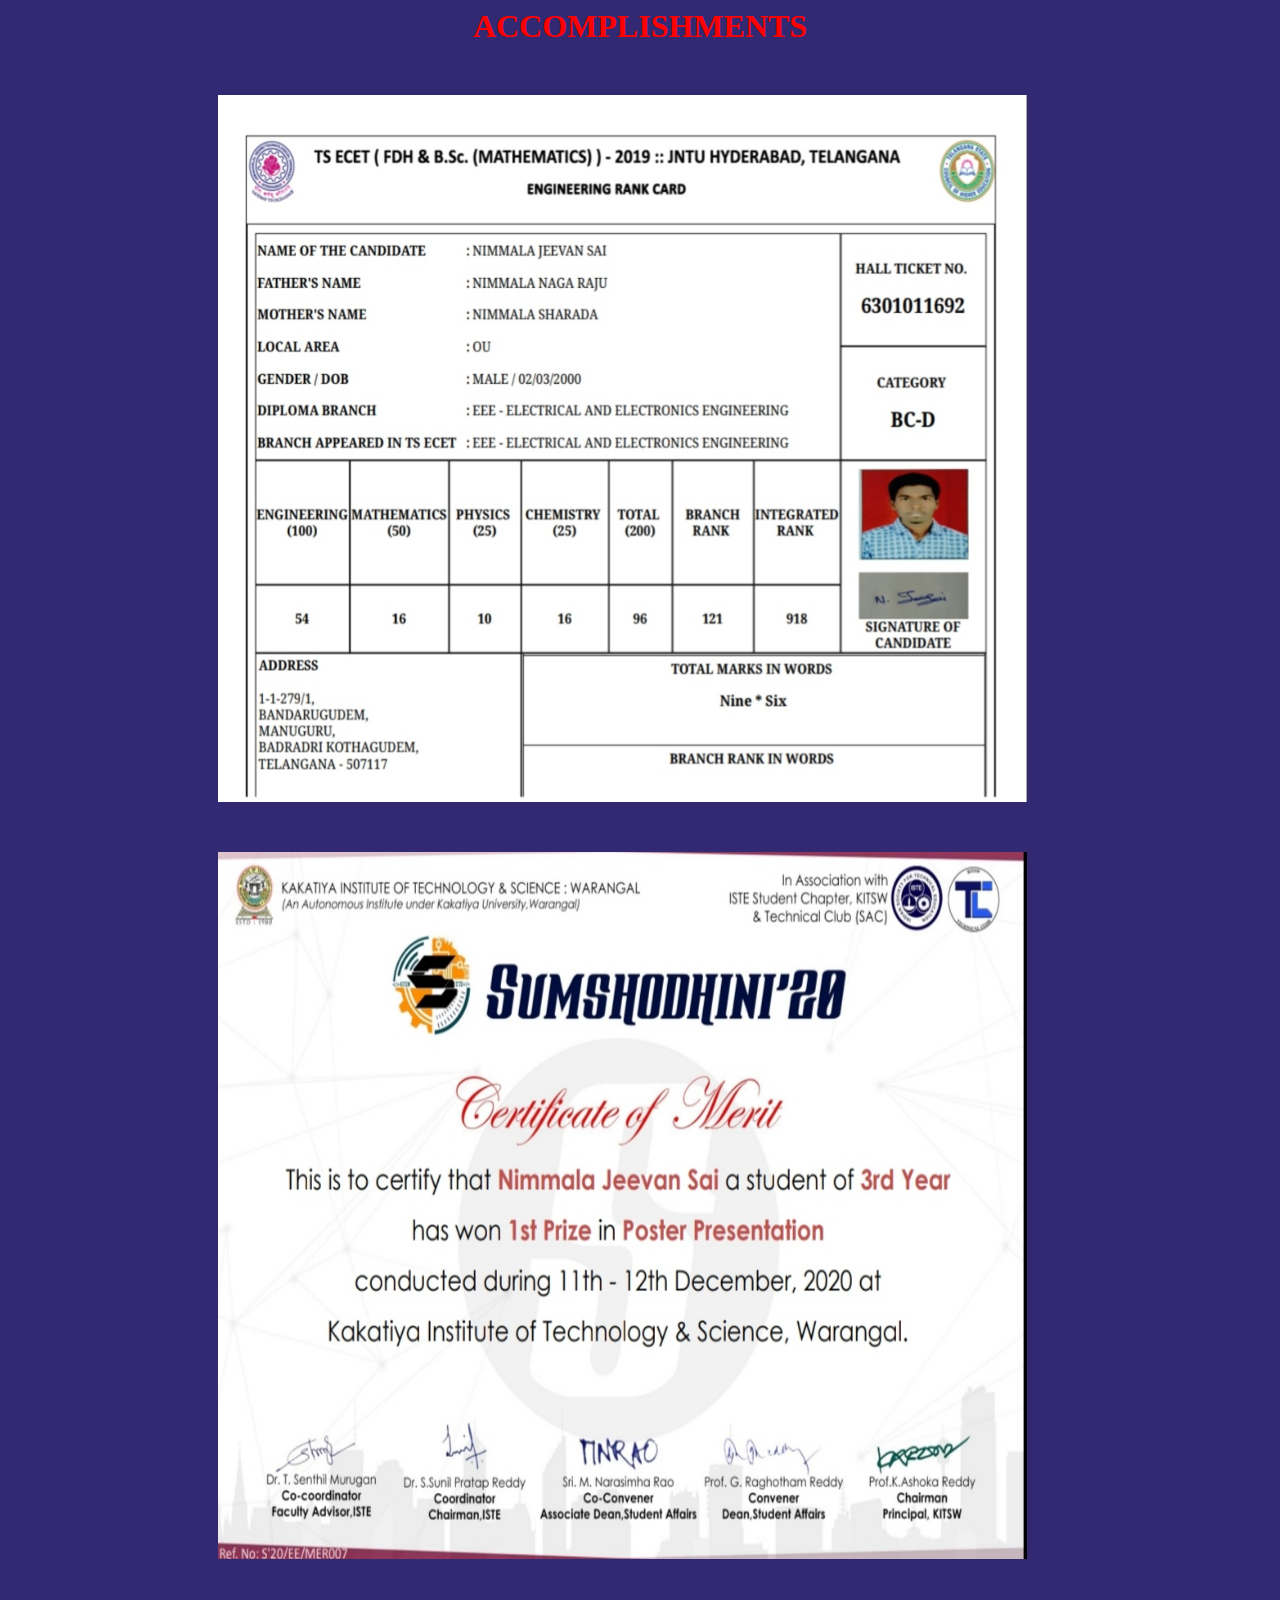
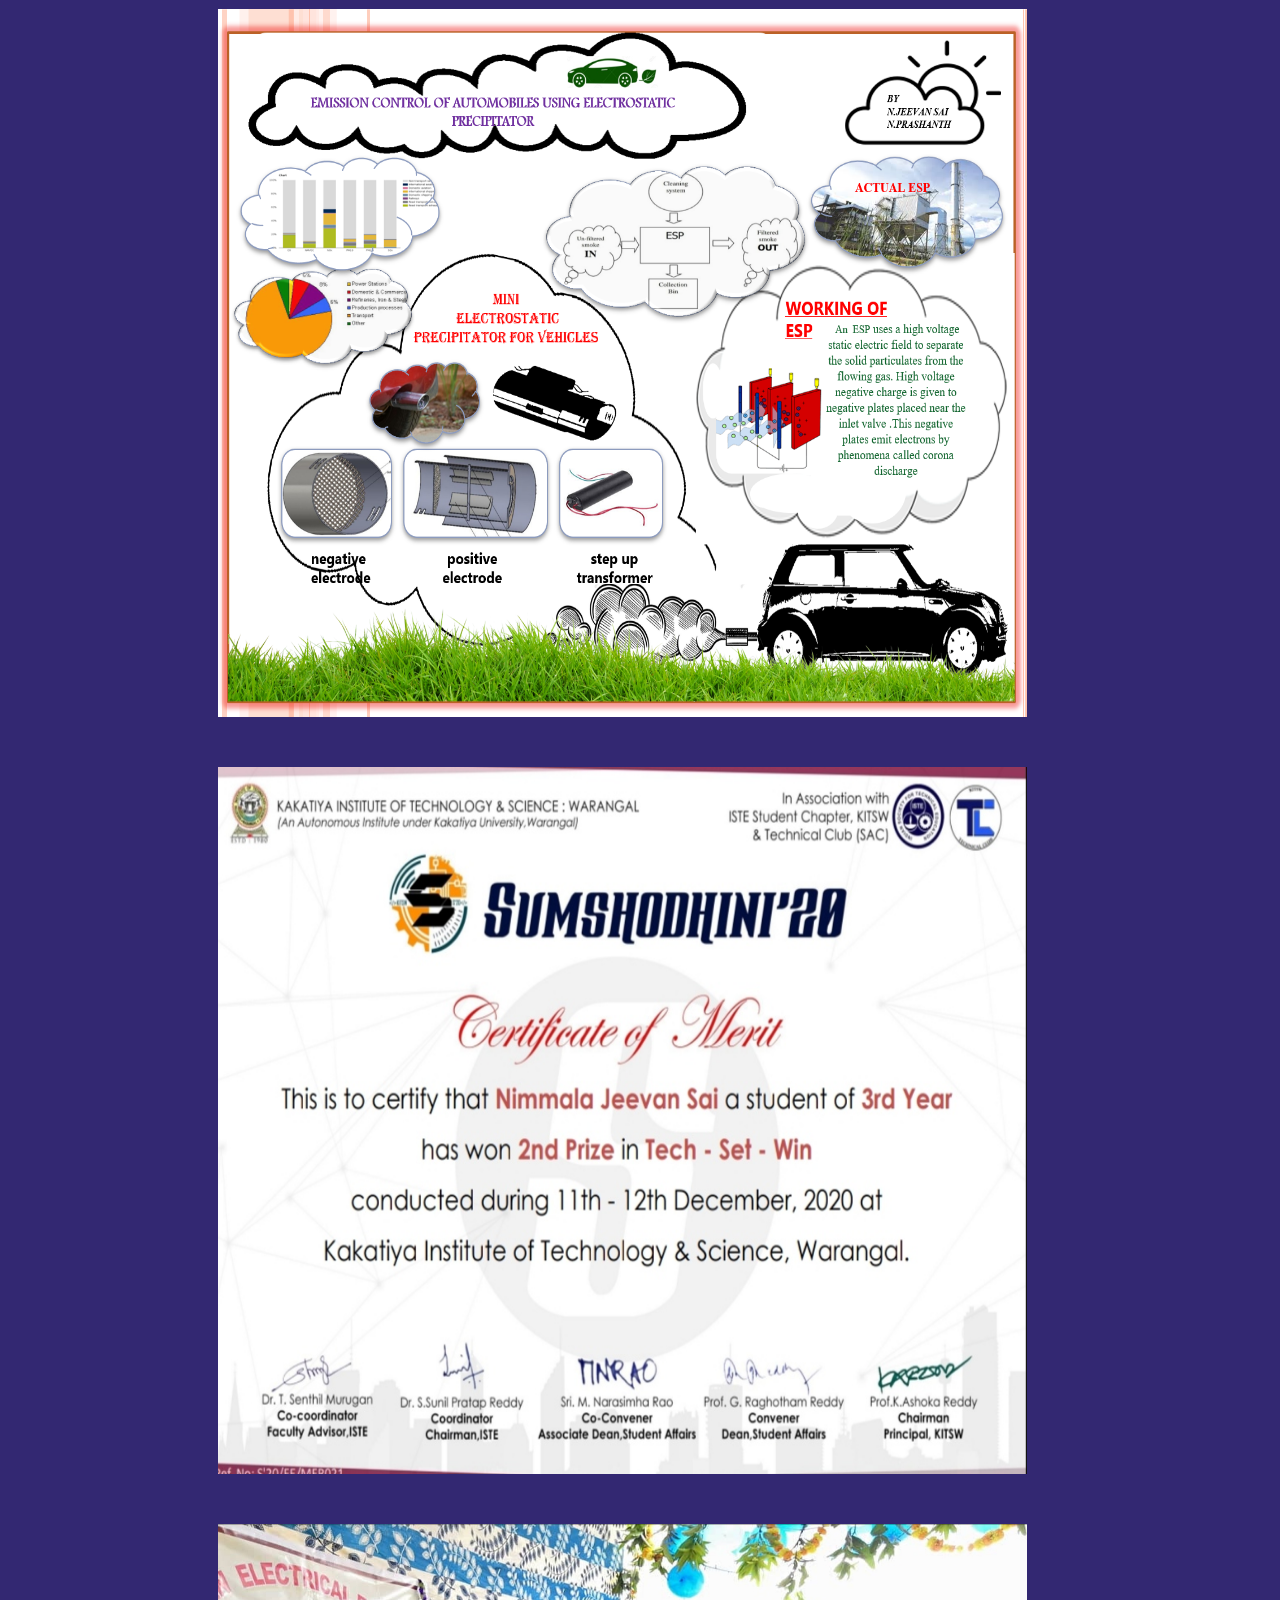
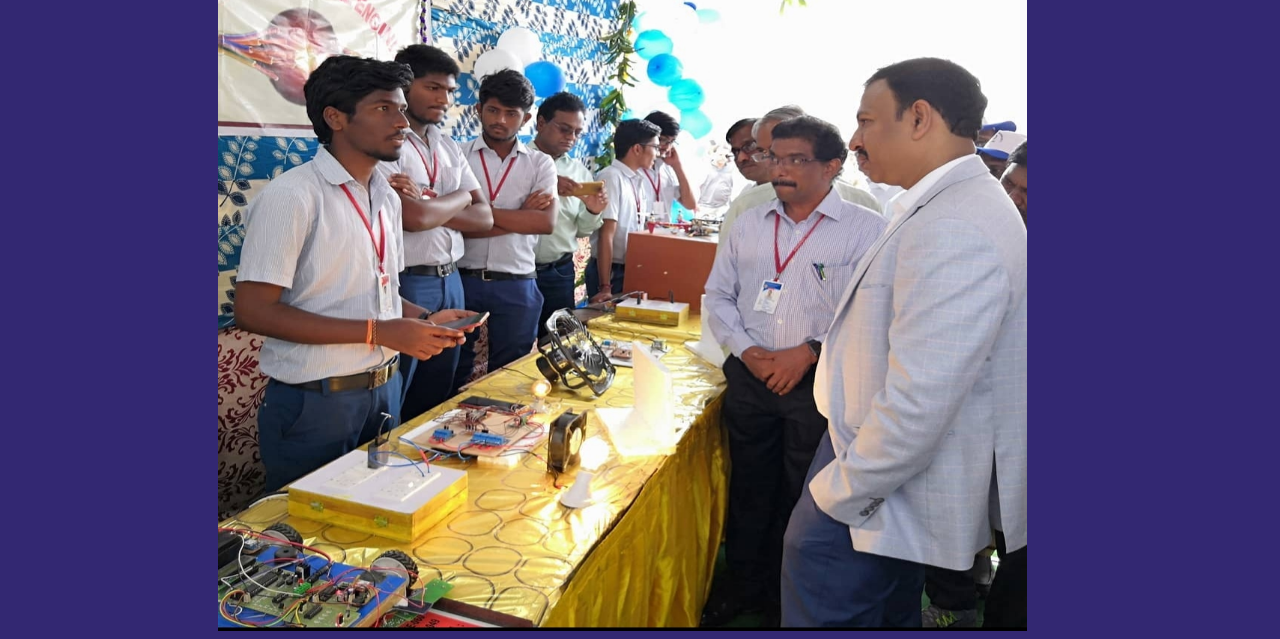
<file: Accom.html>
<html>
    <head>
        <title>ACHIEVEMENTS</title>

        <style>
            .body{
                background-color: rgb(51, 40, 114);
               
                
            }
            .heading{
                color: red;
                display: flex;
                align-items: center;
                justify-content: center;
            }
            .btn{

                display: block;
      border: 1px;
      font-size: 16px;
      line-height: 1;
      padding: 20px 30px;
      border-radius: 30px;
      background-color: blueviolet;
      color: rgb(11, 238, 60);
      cursor: pointer;
      margin-bottom: 50px;
      display: flex;
      justify-content: center;
      align-items: center;
      margin-left: 500px;
     
            }
            .btn:hover{
                background-color: rgb(248, 248, 248);
                      transition: .5s;
            }
            .g1{
                margin-left: 380px;
                margin-right: 100px;
            }
            .g2{
                margin-left: 380px;
                margin-right: 100px;
            }
            .group{
                /* display: flex;  */
                
                width:80%
            }
            .g3{
                margin-left: 380px;
                margin-right: 100px;
            }
            .box{
                background-color: aliceblue;
                width:80%;
                height:80%;
                margin-left: 210px;
                margin-top: 50px;

            }
        </style>
    </head>
    <body  class="body">
        <h1 class="heading">ACCOMPLISHMENTS</h1>
        <div class="group">
            <div class="box">
                <img src="./accom/accom1.jpg"  width="100%" height="100%" />


            </div>


            <div class="box">
                <img src="./accom/accom2.jpg"  width="100%" height="100%" />


            </div>
            <div class="box">
                <img src="./accom/pop.jpeg"  width="100%" height="100%" />


            </div>


            <div class="box">
                <img src="./accom/accom3.jpg"  width="100%" height="100%" />


            </div>



            <div class="box">
                <img src="./accom/accom4.jpg"  width="100%" height="100%" />


            </div>
      
        </div>
    </body>
</html>
</file>
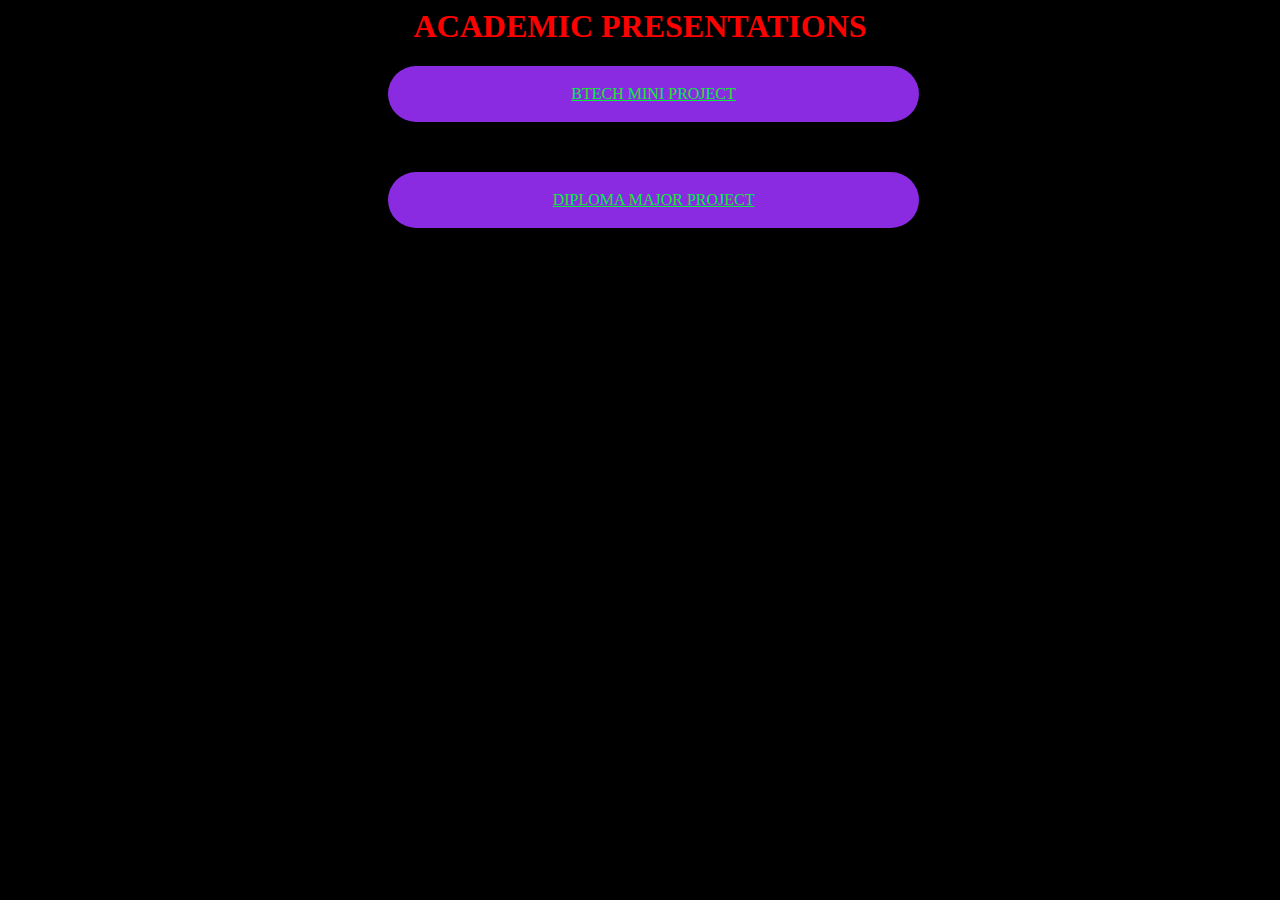
<file: ppts.html>
<html>
    <head>
        <title>ACADEMIC PPTS</title>

        <style>
            .body{
                background-color: black;

            }
            .heading{
                color: red;
                display: flex;
                align-items: center;
                justify-content: center;
            }
            .btn{

                display: block;
      border: 1px;
      font-size: 16px;
      line-height: 1;
      padding: 20px 30px;
      border-radius: 30px;
      background-color: blueviolet;
      color: rgb(11, 238, 60);
      cursor: pointer;
      margin-bottom: 50px;
      display: flex;
      justify-content: center;
      align-items: center;
      margin-left: 500px;
     
            }
            .btn:hover{
                background-color: rgb(248, 248, 248);
                      transition: .5s;
            }
            .g1{
                margin-left: 380px;
                margin-right: 100px;
            }
            .g2{
                margin-left: 380px;
                margin-right: 100px;
            }
            .group{
                /* display: flex; */
                /* justify-content: centre; */
                width:80%
            }
            .g3{
                margin-left: 380px;
                margin-right: 100px;
            }
        </style>
    </head>
    <body  class="body">
        <h1 class="heading">ACADEMIC PRESENTATIONS</h1>
        <div class="group">
            <a  href="./mp_ppt.pdf" <button class="btn g3">BTECH MINI PROJECT</button> </a>

            <a  href="./diploma_ppt (1).pdf"<button class="btn g1">DIPLOMA MAJOR PROJECT</button> </a>

            <!-- <button class="btn g2">BTECH SEMINAR</button> -->

      
        </div>
    </body>
</html>
</file>
